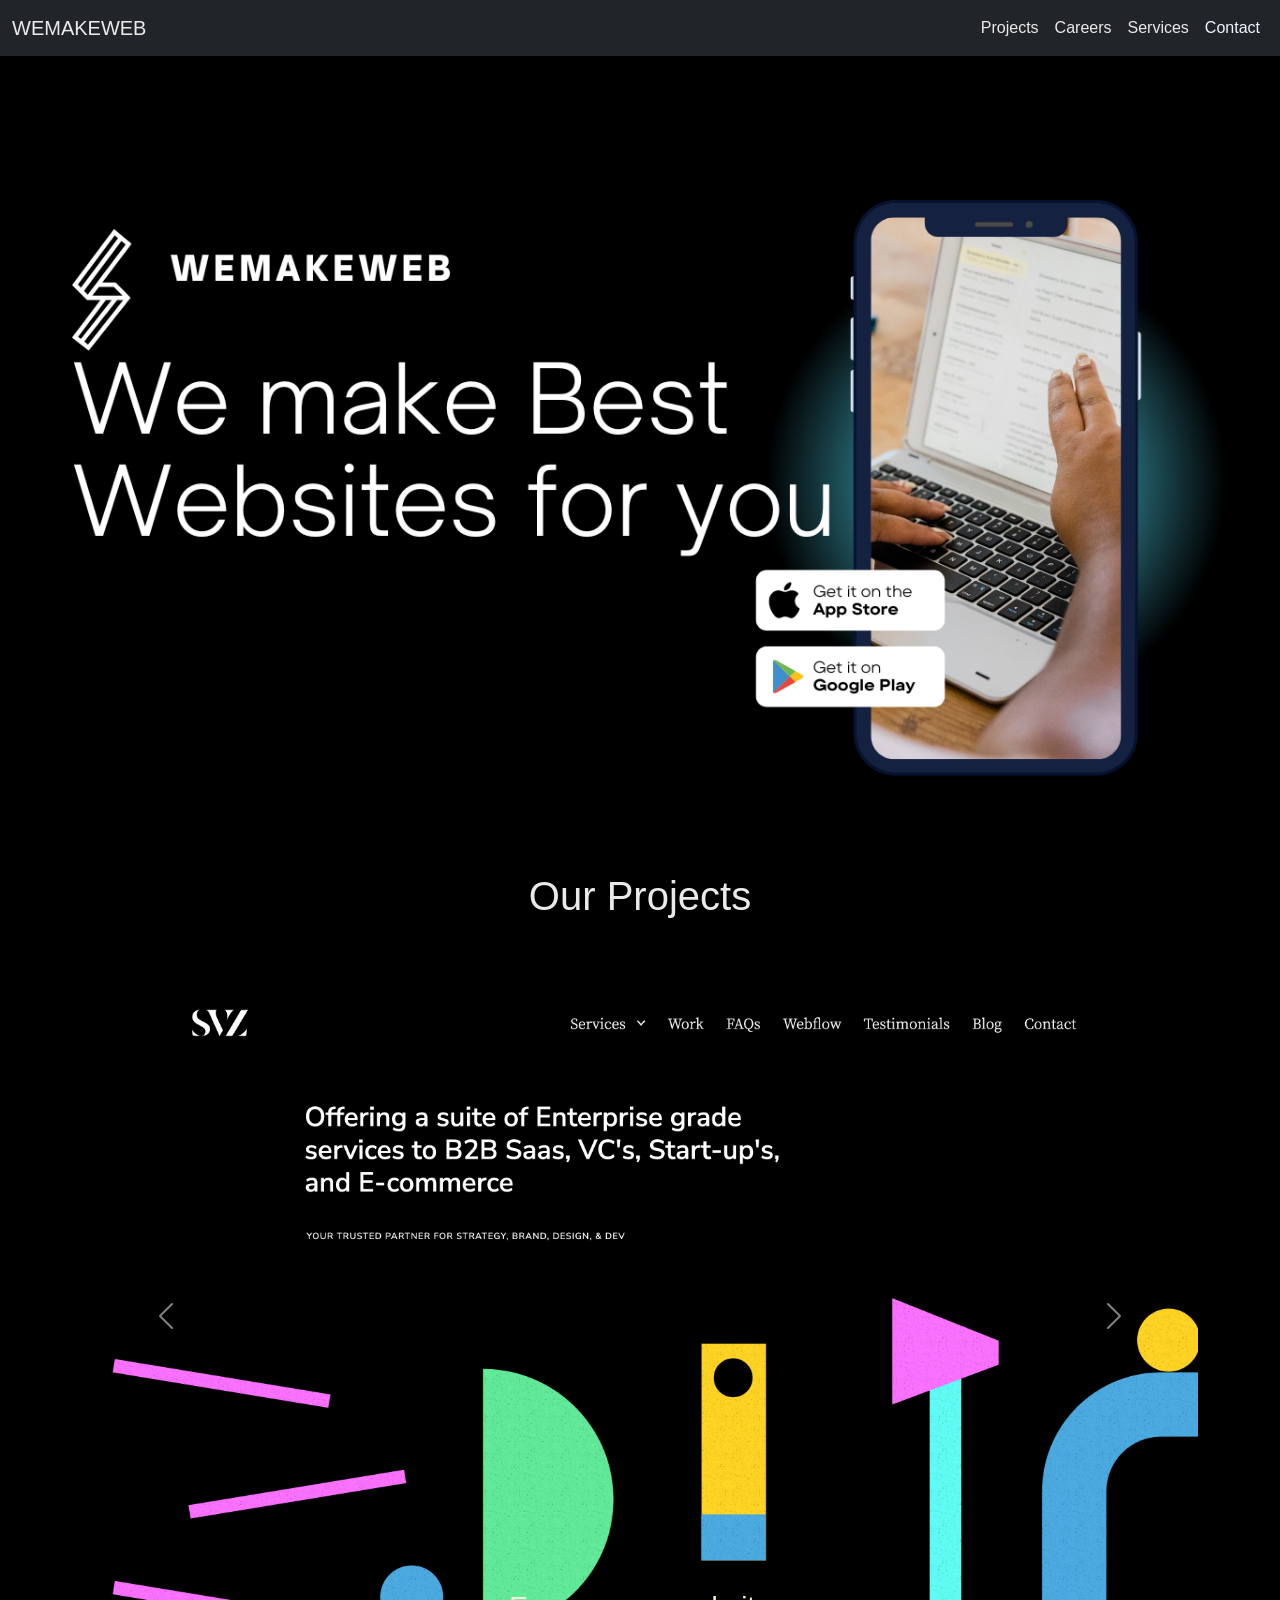
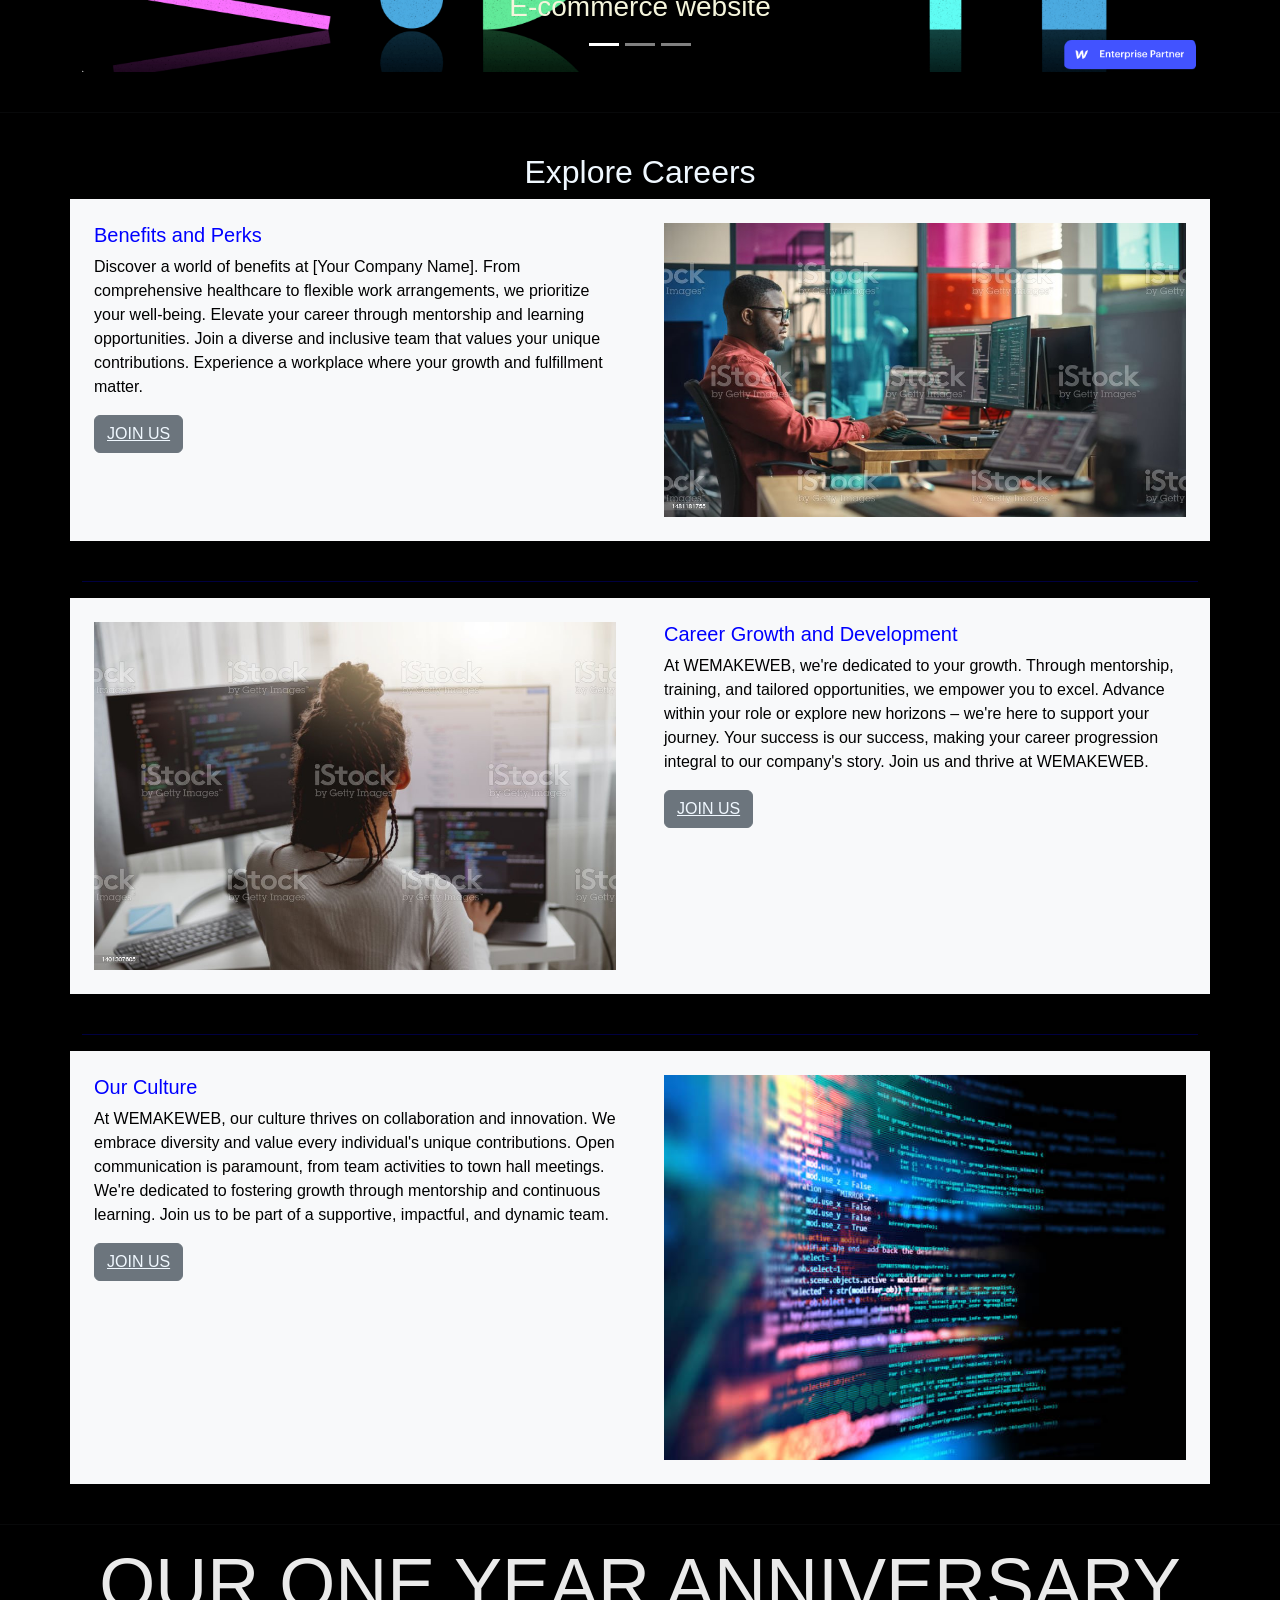
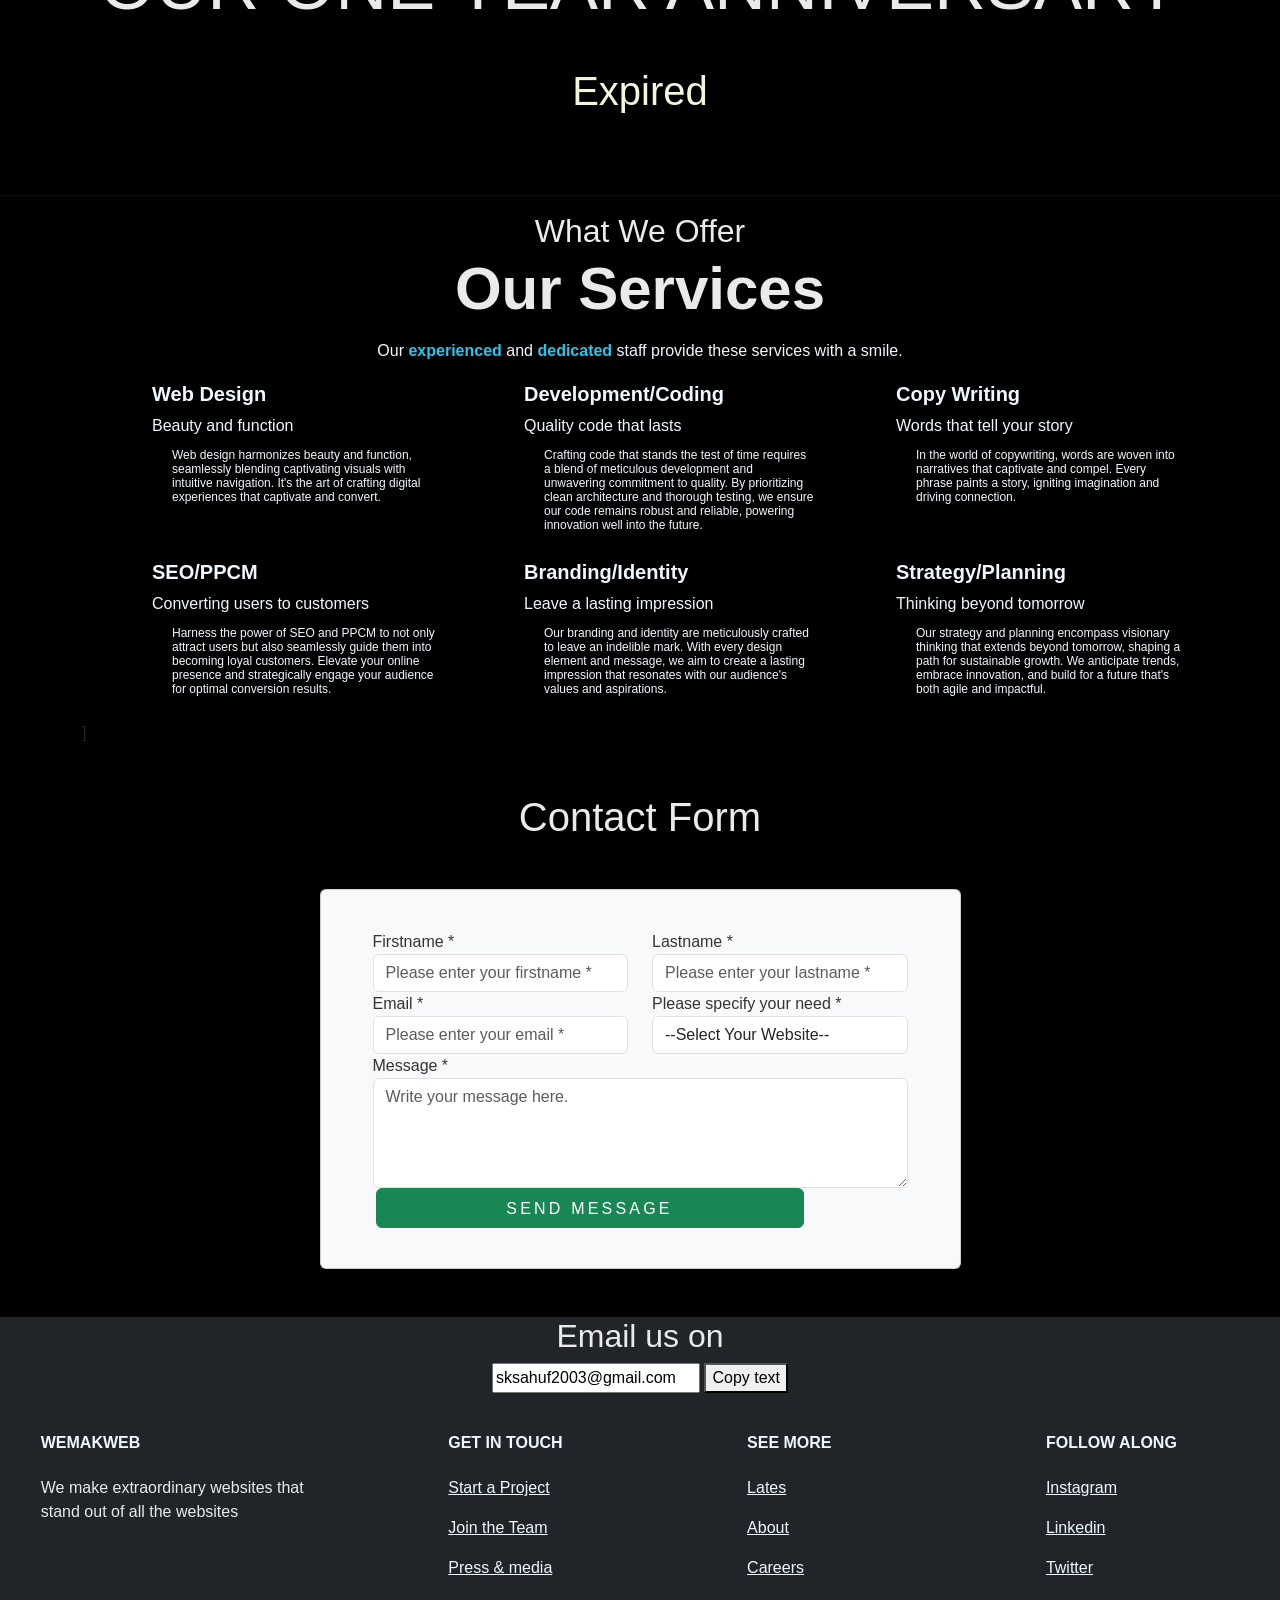
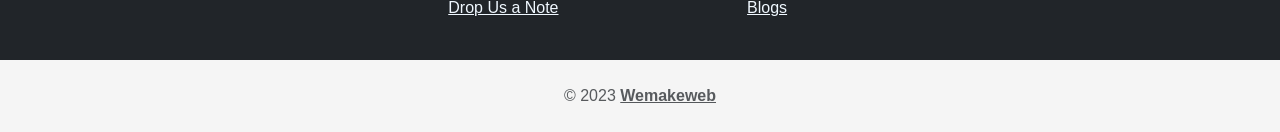
<file: index.html>
<!DOCTYPE html>
<html lang="en">
<head>
  <title>Bootstrap Example</title>
  <meta charset="utf-8">
  <meta name="viewport" content="width=device-width, initial-scale=1">
  <link href="https://cdn.jsdelivr.net/npm/bootstrap@5.3.1/dist/css/bootstrap.min.css" rel="stylesheet">
  <script src="https://cdn.jsdelivr.net/npm/bootstrap@5.3.1/dist/js/bootstrap.bundle.min.js"></script>
  <link rel="stylesheet" href="style.css">
</head>
<body>
  <nav class="navbar sticky-top navbar-expand-lg navbar-light bg-dark ">
    <div class="container-fluid">
      <a class="navbar-brand" href="#" style="color:#EAEAEA;">WEMAKEWEB</a>
      <button class="navbar-toggler bg-light" type="button" data-bs-toggle="collapse" data-bs-target="#navbarSupportedContent" aria-controls="navbarSupportedContent" aria-expanded="false" aria-label="Toggle navigation">
        <span class="navbar-toggler-icon"></span>
      </button>
        <!--<div class="d-flex">-->
          <div class="collapse navbar-collapse" id="navbarSupportedContent">
            <ul class="navbar-nav ms-auto mb-2 ms-2 mb-lg-0">
              <li class="nav-item">
                <a class="nav-link active" aria-current="page" style="color:#EAEAEA;" href="#Projects">Projects</a>
              </li>
              <li class="nav-item">
                <a class="nav-link active" aria-current="page" style="color:#EAEAEA;"  href="#Careers">Careers</a>
              </li>
              <li class="nav-item">
                <a class="nav-link active" aria-current="page" style="color:#EAEAEA;" href= "#Services">Services</a>
              </li>
              <li class="nav-item">
                <a class="nav-link active" aria-current="page" style="color: aliceblue;" href="#Contact">Contact</a>
              </li>
            </ul>
        <!--</div>-->
      </div>
    </div>
  </nav>
        <br>
        <br>
        <br>


          <img src="Download the App (1).png" class="img-fluid" alt="Responsive image">

        <br>
        <br>

<section id="Projects">
  <h1 style="text-align: center;color: #EAEAEA;">Our Projects</h1>
<div class="container">

<div id="demo" class="carousel slide" data-bs-ride="carousel">

  <!-- Indicators/dots -->
  <div class="carousel-indicators">
    <button type="button" data-bs-target="#demo" data-bs-slide-to="0" class="active"></button>
    <button type="button" data-bs-target="#demo" data-bs-slide-to="1"></button>
    <button type="button" data-bs-target="#demo" data-bs-slide-to="2"></button>
  </div>
  
  <!-- The slideshow/carousel -->
  <div class="carousel-inner rounded-6">
    <div class="carousel-item active">
      <img src="fj.png" alt="Los Angeles" class="d-block" style="width:100%">
      <div class="carousel-caption">
        <h3>E-commerce website</h3>
      </div>
    </div>
    <div class="carousel-item">
      <img src="da.jpg" alt="Chicago" class="d-block" style="width:100%">
      <div class="carousel-caption">
        <h3 style="color: black;">Brand website</h3>
      </div> 
    </div>
    <div class="carousel-item">
      <img src="damn.jpeg" alt="New York" class="d-block" style="width:100%">
      <div class="carousel-caption">
        <h3 style="color: burlywood">Restraunt website</h3>
      </div>  
    </div>
  </div>
  
  <!-- Left and right controls/icons -->
  <button class="carousel-control-prev" type="button" data-bs-target="#demo" data-bs-slide="prev">
    <span class="carousel-control-prev-icon"></span>
  </button>
  <button class="carousel-control-next" type="button" data-bs-target="#demo" data-bs-slide="next">
    <span class="carousel-control-next-icon"></span>
  </button>
</div>
</section>
<br>
<hr>

<br>
<section id="Careers" style="color: blue;">
<div class="container">
  <h2 style="color: aliceblue; text-align: center;">Explore Careers</h2>
  <div class="row no-gutters bg-light position-relative">
    <div class="col-md-6 position-static p-4 pl-md-0">
      <h5 class="mt-0">Benefits and Perks</h5>
      <p>Discover a world of benefits at [Your Company Name]. From comprehensive healthcare to flexible work arrangements, we prioritize your well-being. Elevate your career through mentorship and learning opportunities. Join a diverse and inclusive team that values your unique contributions. Experience a workplace where your growth and fulfillment matter.</p>
      <button type="button" class="btn btn-secondary"><a href="#" class="stretched-link">JOIN US</a></button>
    </div>
    <div class="col-md-6 mb-md-0 p-md-4">
      <img src="man.jpg" class="w-100" alt="...">
    </div>
  </div>
  <br>
  <hr>

  <div class="row no-gutters bg-light position-relative">
    <div class="col-md-6 mb-md-0 p-md-4">
      <img src="women.jpg" class="w-100" alt="...">
    </div>
    <div class="col-md-6 position-static p-4 pl-md-0">
      <h5 class="mt-0">Career Growth and Development</h5>
      <p>At WEMAKEWEB, we're dedicated to your growth. Through mentorship, training, and tailored opportunities, we empower you to excel. Advance within your role or explore new horizons – we're here to support your journey. Your success is our success, making your career progression integral to our company's story. Join us and thrive at WEMAKEWEB.</p>
      <button type="button" class="btn btn-secondary"><a href="#" class="stretched-link">JOIN US</a></button>
    </div>
  </div>
  <br>
  <hr>
  <div class="row no-gutters bg-light position-relative">
    <div class="col-md-6 position-static p-4 pl-md-0">
      <h5 class="mt-0">Our Culture</h5>
      <p>At WEMAKEWEB, our culture thrives on collaboration and innovation. We embrace diversity and value every individual's unique contributions. Open communication is paramount, from team activities to town hall meetings. We're dedicated to fostering growth through mentorship and continuous learning. Join us to be part of a supportive, impactful, and dynamic team.</p>
      <button type="button" class="btn btn-secondary"><a href="#" class="stretched-link">JOIN US</a></button>
    </div>
    <div class="col-md-6 mb-md-0 p-md-4">
      <img src="ok.jpg" class="w-100" alt="...">
    </div>
  </div>
     
     
    </div>
</section>
<br>
<hr>
<script>
function myFunction() {
  var copyText = document.getElementById("myInput");
  copyText.select();
  copyText.setSelectionRange(0, 99999);
  navigator.clipboard.writeText(copyText.value);

  alert("Copied the text: " + copyText.value);
}
</script>

<div class="jumbotron jumbotron-fluid">
  <div class="container">
    <h1 class="display-2" style="color: #EAEAEA; text-align: center;">OUR ONE YEAR ANNIVERSARY</h1>
    <h1 id="time" style="color: beige;  text-align:center"></h1>
  </div>
</div>
<br>
<hr>
<script>
   // set the date we are counting down to
   var countDown = new Date("jan 1, 2024 12:00:00").getTime();
  
   //update the count down in every 1 second
   var update = setInterval(function () {
  
      // get the today's date and time
      var now = new Date().getTime();
    
      //find the difference b/w countDown and now
      var diff = countDown - now;
    
      //now we are calculating time in days, hrs, minutes, and seconds.
      var days = Math.floor(diff / (1000 * 60 * 60 * 24));
      var hrs = Math.floor((diff % (1000 * 60 * 60 * 24)) / (1000 * 60 * 60));
      var minutes = Math.floor((diff % (1000 * 60 * 60)) / (1000 * 60));
      var seconds = Math.floor((diff % (1000 * 60)) / 1000);
    
      //now output the result in an element with id ="time"
      document.getElementById("time").innerHTML =
      days + "-D: " + hrs + "-H: " + minutes + "-M: " + seconds + "-S ";
      if (diff < 0) {
         clearInterval(update);
         document.getElementById("time").innerHTML = "Expired";
      }
   }, 1000);
</script>



<div class="container bootstrap snippets bootdey">
  <section id="Services" class="current">
      <div class="services-top">
          <div class="container bootstrap snippets bootdey">
              <div class="row text-center">
                  <div class="col-sm-12 col-md-12 col-md-12">
                      <h2 style="color: #EAEAEA;">What We Offer</h2>
                      <h2 style="font-size: 60px;line-height: 60px;margin-bottom: 20px;font-weight: 900; color: #EAEAEA;">Our Services</h2>
                      <p style="color: aliceblue;">Our <span class="highlight">experienced</span> and <span class="highlight">dedicated</span> staff provide these services with a smile.</p>
                  </div>
              </div>
              <section id="Services">
              <div class="row">
                  <div class="col-md-offset-1 col-sm-12 col-md-12 col-md-10">
                      <div class="services-list">
                          <div class="row">
                              <div class="col-sm-6 col-md-4 col-md-4">
                                  <div class="service-block" style="visibility: visible;">
                                      <div class="ico fa fa-magic highlight"></div>
                                      <div class="text-block">
                                          <div class="name">Web Design</div>
                                          <div class="info">Beauty and function</div>
                                          <div class="text">Web design harmonizes beauty and function, seamlessly blending captivating visuals with intuitive navigation. It's the art of crafting digital experiences that captivate and convert.</div>
                                      </div>
                                  </div>
                              </div>
                              <div class="col-sm-6 col-md-4 col-md-4">
                                  <div class="service-block" style="visibility: visible;">
                                      <div class="ico fa fa-code highlight"></div>
                                      <div class="text-block">
                                          <div class="name">Development/Coding</div>
                                          <div class="info">Quality code that lasts</div>
                                          <div class="text">Crafting code that stands the test of time requires a blend of meticulous development and unwavering commitment to quality. By prioritizing clean architecture and thorough testing, we ensure our code remains robust and reliable, powering innovation well into the future.</div>
                                      </div>
                                  </div>
                              </div>
                              <div class="col-sm-6 col-md-4 col-md-4">
                                  <div class="service-block" style="visibility: visible;">
                                      <div class="ico fa fa-pencil highlight"></div>
                                      <div class="text-block">
                                          <div class="name">Copy Writing</div>
                                          <div class="info">Words that tell your story</div>
                                          <div class="text">In the world of copywriting, words are woven into narratives that captivate and compel. Every phrase paints a story, igniting imagination and driving connection.</div>
                                      </div>
                                  </div>
                              </div>
                              <div class="col-sm-6 col-md-4 col-md-4">
                                  <div class="service-block" style="visibility: visible;">
                                      <div class="ico fa fa-bullhorn highlight"></div>
                                      <div class="text-block">
                                          <div class="name">SEO/PPCM</div>
                                          <div class="info">Converting users to customers</div>
                                          <div class="text">Harness the power of SEO and PPCM to not only attract users but also seamlessly guide them into becoming loyal customers. Elevate your online presence and strategically engage your audience for optimal conversion results. </div>
                                      </div>
                                  </div>
                              </div>
                              <div class="col-sm-6 col-md-4 col-md-4">
                                  <div class="service-block" style="visibility: visible;">
                                      <div class="ico fa fa-eye highlight"></div>
                                      <div class="text-block">
                                          <div class="name">Branding/Identity</div>
                                          <div class="info">Leave a lasting impression</div>
                                          <div class="text">Our branding and identity are meticulously crafted to leave an indelible mark. With every design element and message, we aim to create a lasting impression that resonates with our audience's values and aspirations.</div>
                                      </div>
                                  </div>
                              </div>
                              <div class="col-sm-6 col-md-4 col-md-4">
                                  <div class="service-block" style="visibility: visible;">
                                      <div class="ico fa fa-umbrella highlight"></div>
                                      <div class="text-block">
                                          <div class="name">Strategy/Planning</div>
                                          <div class="info">Thinking beyond tomorrow</div>
                                          <div class="text">Our strategy and planning encompass visionary thinking that extends beyond tomorrow, shaping a path for sustainable growth. We anticipate trends, embrace innovation, and build for a future that's both agile and impactful.</div>
                                      </div>
                                  </div>
                              </div>
                          </div>
                      </div>
                  </div>
              </div>
          </div>
      </div>
  </section>
  </div>                    
<section id="Contact">
  <div class="container">]
    <div class=" text-center mt-5 ">

        <h1 style="color:#eaeaea;">Contact Form</h1>
            
        
    </div>


<div class="row ">
  <div class="col-lg-7 mx-auto">
    <div class="card mt-2 mx-auto p-4 bg-light">
        <div class="card-body bg-light">
   
        <div class = "container">
                         <form id="contact-form" role="form">

        

        <div class="controls">

            <div class="row">
                <div class="col-md-6">
                    <div class="form-group">
                        <label for="form_name">Firstname *</label>
                        <input id="form_name" type="text" name="name" class="form-control" placeholder="Please enter your firstname *" required="required" data-error="Firstname is required.">
                        
                    </div>
                </div>
                <div class="col-md-6">
                    <div class="form-group">
                        <label for="form_lastname">Lastname *</label>
                        <input id="form_lastname" type="text" name="surname" class="form-control" placeholder="Please enter your lastname *" required="required" data-error="Lastname is required.">
                                                        </div>
                </div>
            </div>
            <div class="row">
                <div class="col-md-6">
                    <div class="form-group">
                        <label for="form_email">Email *</label>
                        <input id="form_email" type="email" name="email" class="form-control" placeholder="Please enter your email *" required="required" data-error="Valid email is required.">
                        
                    </div>
                </div>
                <div class="col-md-6">
                    <div class="form-group">
                        <label for="form_need">Please specify your need *</label>
                        <select id="form_need" name="need" class="form-control" required="required" data-error="Please specify your need.">
                            <option value="" selected disabled>--Select Your Website--</option>
                            <option >Blogs</option>
                            <option >E-commerce</option>
                            <option >Hotels</option>
                            <option >Others</option>
                        </select>
                        
                    </div>
                </div>
            </div>
            <div class="row">
                <div class="col-md-12">
                    <div class="form-group">
                        <label for="form_message">Message *</label>
                        <textarea id="form_message" name="message" class="form-control" placeholder="Write your message here." rows="4" required="required" data-error="Please, leave us a message."></textarea
                            >
                        </div>

                    </div>


                <div class="col-md-12">
                    
                    <input type="submit" class="btn btn-success btn-send  pt-2 btn-block
                        " value="Send Message" >
                
            </div>
      
            </div>


    </div>
     </form>
    </div>
        </div>


</div>
    <!-- /.8 -->

</div>
<!-- /.row-->

</div>
</div>

</section>
<!--Section: Contact v.2-->
  </section>
  
<footer class="text-center text-lg-start bg-dark text-muted">
  <section>
    <div class="container text-center text-md-start mt-5">
      
    
      <div style="color:#EAEAEA;text-align: center;">
      <h2>Email us on</h2>
        <input type="text" value="sksahuf2003@gmail.com" id="myInput">
        <button onclick="myFunction()">Copy text</button>
        </div>
     </div>
     <br>
    

      <div class="row mt-3">

        <div class="col-md-3 col-lg-4 col-xl-3 mx-auto mb-4">
          <h6 class="text-uppercase  fw-bold mb-4 color-orange">
          Wemakweb
          </h6>
          <p style="color: #EAEAEA;">We make extraordinary websites that stand out of all the websites

          </p>
        </div>
        <div class="col-md-2 col-lg-2 col-xl-2 mx-auto mb-4">
          
          <h6 class="text-uppercase fw-bold mb-4">
            Get in Touch
          </h6>
          <p>
            <a href="#">Start a Project</a>
          </p>
          <p>
            <a href="#" >Join the Team</a>
          </p>
          <p>
            <a href="#" >Press & media </a>
          </p>
          <p>
            <a href="#" >Drop Us a Note</a>
          </p>
        </div>

        <div class="col-md-3 col-lg-2 col-xl-2 mx-auto mb-4">
        
          <h6 class="text-uppercase fw-bold mb-4">
            See More
          </h6>
          <p>
            <a href="#" >Lates</a>
          </p>
          <p>
            <a href="#" >About</a>
          </p>
          <p>
            <a href="#" >Careers</a>
          </p>
          <p>
            <a href="#" >Blogs</a>
          </p>
        </div>

        <div class="col-md-3 col-lg-2 col-xl-2 mx-auto mb-4">
        
          <h6 class="text-uppercase fw-bold mb-4">
            Follow Along
         </h6>
          <p>
            <a href="#" >Instagram</a>
          </p>
          <p>
            <a href="#" >Linkedin</a>
          </p>
          <p>
            <a href="#" >Twitter</a>
          </p>
        </div>
      </div>
    </div>
  </section>

  <div class="text-center p-4" style="background-color:whitesmoke;">
    © 2023
    <a class="text-reset fw-bold" href="index.html">Wemakeweb</a>
  </div>

</footer>

</body>
</html>
</file>
<file: style.css>
body{
    background-color:black;
    font-family: 'Lato', sans-serif;
}
nav{
    background-color: blue;
}
h3 {
    text-align: center;
    margin-top: 0px;
    color: beige;
}
a:hover{
    color:orange;
    text-decoration: underline;
}
h6{
    color: aliceblue;
}
p{
    color :black
}
a{
    color: aliceblue;
}
.text{
    font-size: 20px;
    padding-left: 20px;
}



h1 {
    margin-bottom: 40px;
}

label {
    color: #333;
}

.btn-send {
    font-weight: 300;
    text-transform: uppercase;
    letter-spacing: 0.2em;
    width: 80%;
    margin-left: 3px;
    }
.help-block.with-errors {
    color: #ff5050;
    margin-top: 5px;

}

.card{
	margin-left: 10px;
	margin-right: 10px;
}
#services .services-top {
    padding: 70px 0 50px;
    color: aliceblue;
}
#services .services-list {
    padding-top: 50px;
    color: aliceblue;
}
.services-list .service-block {
    margin-bottom: 25px;
}
.services-list .service-block .ico {
    font-size: 38px;
    float: left;
}
.services-list .service-block .text-block {
    margin-left: 58px;
}
.services-list .service-block .text-block .name {
    font-size: 20px;
    font-weight: 900;
    margin-bottom: 5px;
    color: aliceblue;
}
.services-list .service-block .text-block .info {
    font-size: 16px;
    font-weight: 300;
    margin-bottom: 10px;
    color: aliceblue;
}
.services-list .service-block .text-block .text {
    font-size: 12px;
    line-height: normal;
    font-weight: 300;
    color: aliceblue;
}
.highlight {
    color: #2ac5ed;
    font-weight:bold;
}
</file>
